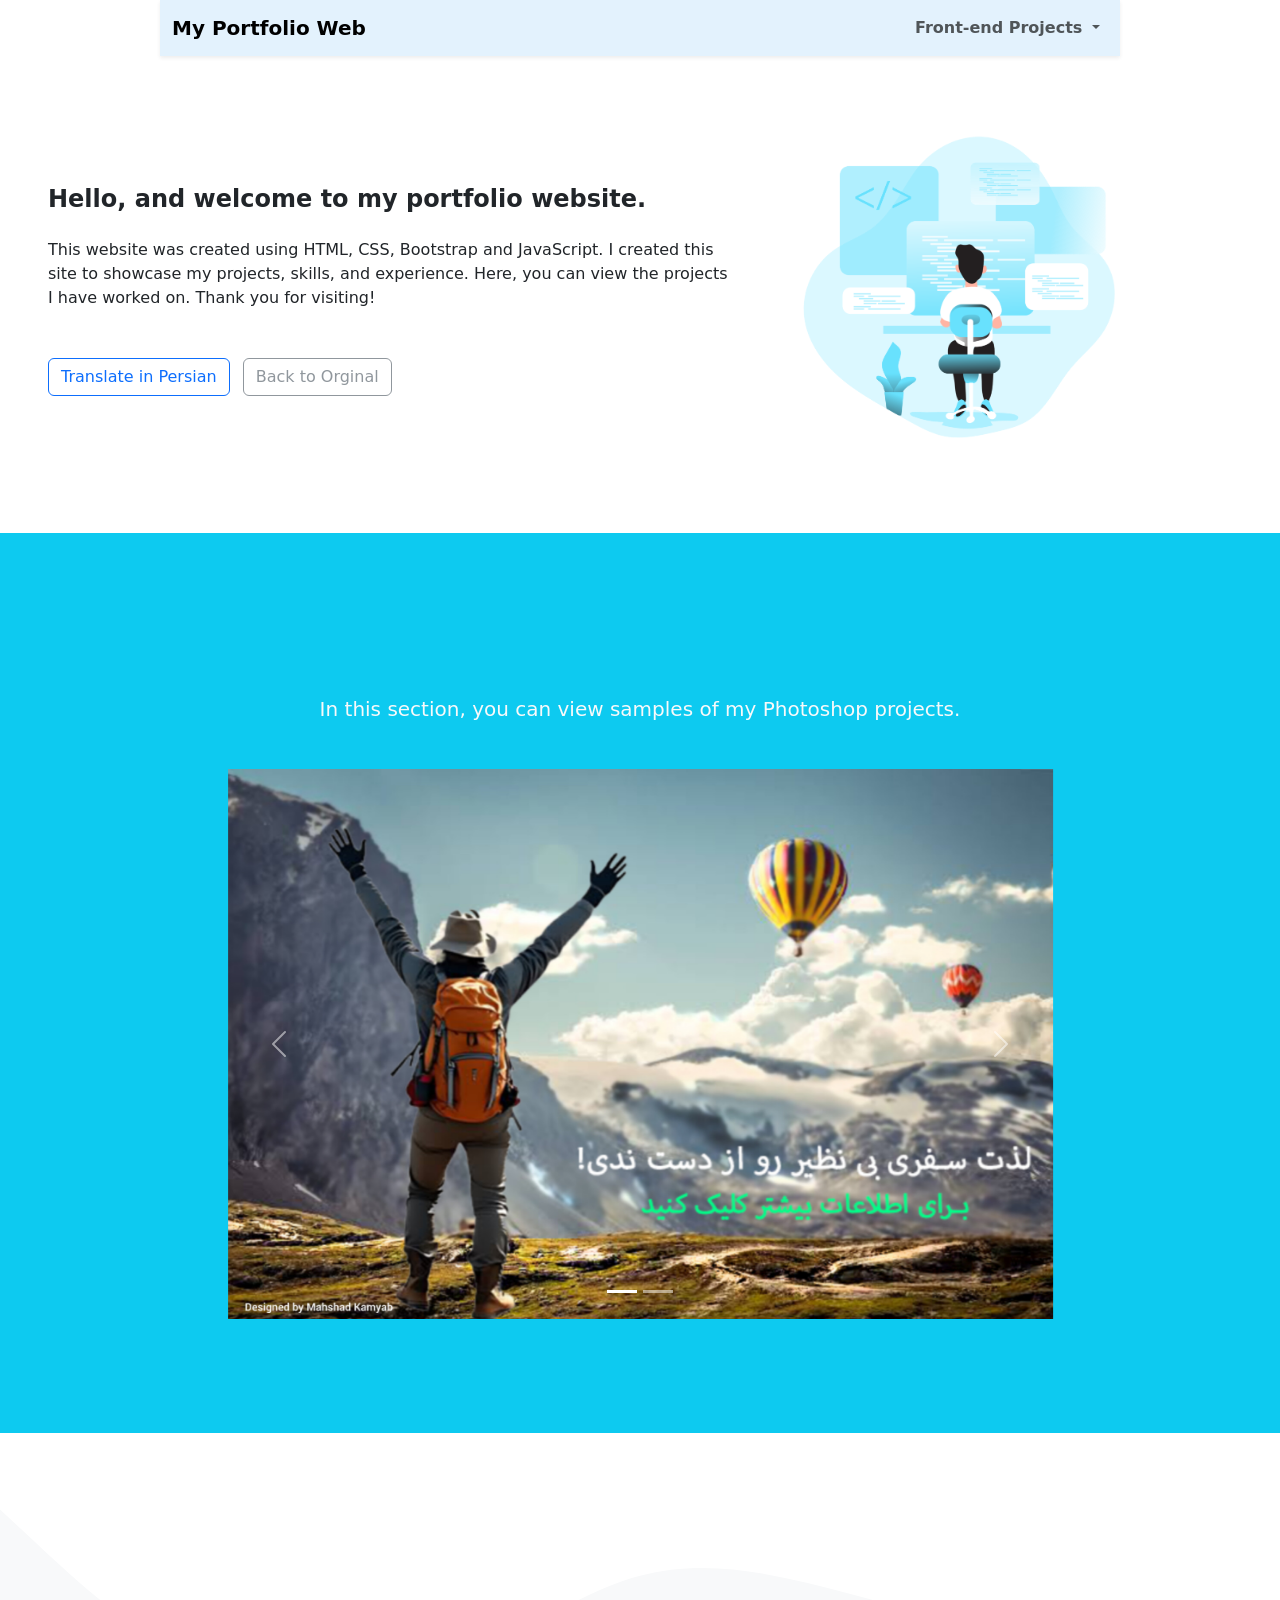
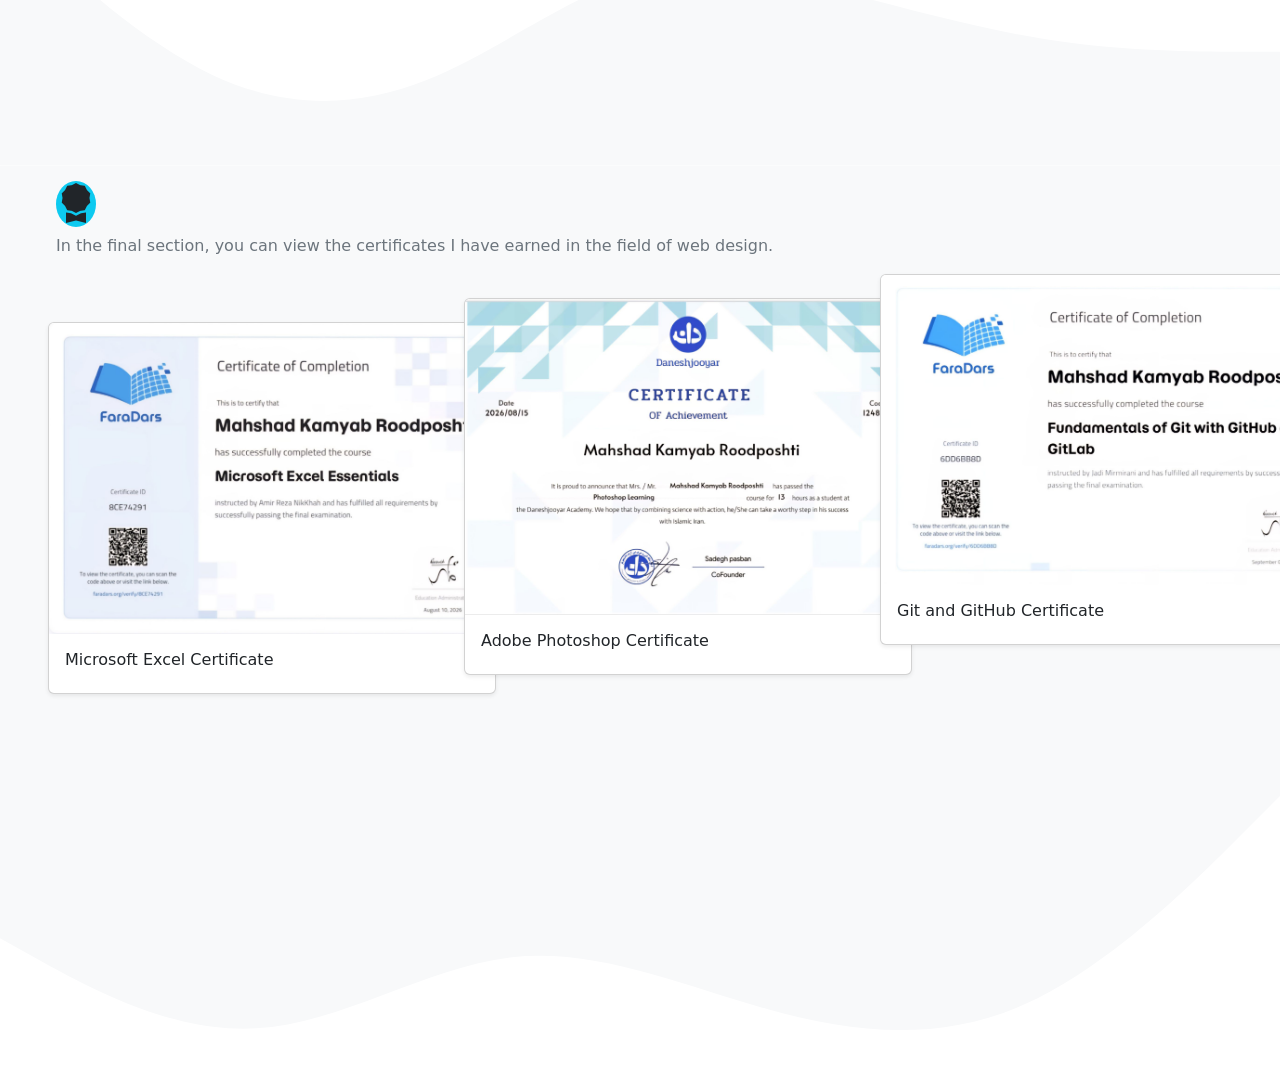
<file: index.html>
<!DOCTYPE html>
<html lang="en">

<head>
    <meta charset="UTF-8">
    <meta name="viewport" content="width=device-width, initial-scale=1.0">
    <link href="https://cdn.jsdelivr.net/npm/bootstrap@5.3.8/dist/css/bootstrap.min.css" rel="stylesheet"
        integrity="sha384-sRIl4kxILFvY47J16cr9ZwB07vP4J8+LH7qKQnuqkuIAvNWLzeN8tE5YBujZqJLB" crossorigin="anonymous">

    <link rel="stylesheet" href="https://cdn.jsdelivr.net/npm/bootstrap-icons@1.13.1/font/bootstrap-icons.min.css">

    <link rel="stylesheet" href="./main Resume/stylem.css">
    <title>My Resume</title>
</head>

<body style="overflow-x: hidden; height: 100vh;">
    <header>
        <nav id="nav1" class="navbar navbar-expand-lg d-flex justify-content-center fixed-top start-50 translate-middle-x shadow-sm w-75"
            style="background-color: #e3f2fd;" data-bs-theme="light">
            <div class="container">
                <a class="navbar-brand fw-bold fs-md-5 " href="#">My Portfolio Web</a>
                <button class="navbar-toggler" type="button" data-bs-toggle="collapse"
                    data-bs-target="#navbarNavDropdown" aria-controls="navbarNavDropdown" aria-expanded="false"
                    aria-label="Toggle navigation">
                    <span class="navbar-toggler-icon"></span>
                </button>
                <div class="collapse navbar-collapse" id="navbarNavDropdown">
                    <ul class="navbar-nav ms-auto">
                        <li class="nav-item dropdown">
                            <a class="nav-link dropdown-toggle fw-bold" href="#" role="button" data-bs-toggle="dropdown"
                                aria-expanded="false">
                                Front-end Projects
                            </a>
                            <ul class="dropdown-menu">
                                <li><a class="dropdown-item" href="./num1/index1.html" target="_blank">Project number
                                        one</a></li>
                                <li><a class="dropdown-item" href="./num2/index2.html" target="_blank">Project number
                                        two</a></li>
                                <li><a class="dropdown-item" href="./num3/index3.html" target="_blank">Project number
                                        three</a></li>
                                <li><a class="dropdown-item" href="./num4/index4.html" target="_blank">Project number
                                        four</a></li>
                            </ul>
                        </li>
                    </ul>
                </div>
            </div>
        </nav>
    </header>

    <section>
        <div id="div1" class="row mt-5 align-items-center">
            <div class="col-md-7">
                <div class="ms-4 ms-md-5">
                    <div id="paragraph">
                        <h4 class="fw-bold mt-5 mb-4">Hello, and welcome to my portfolio website.</h4>
                        This website was created using HTML, CSS, Bootstrap and JavaScript. I
                        created this site to showcase my projects, skills, and experience. Here, you can view the
                        projects I
                        have worked on. Thank you for visiting!
                    </div>
                    <button class="btn btn-outline-primary mt-5" id="btn2">Translate in Persian</button>
                    <button class="btn btn-outline-secondary opacity-75 ms-2 mt-5" id="btn3">Back to Orginal</button>
                </div>

            </div>
            <div id="imgcode" class="col-md-5 ms-md-0 mt-md-5">
                <img class="w-75" src="./stuff/coding-3-75.png" alt="">
            </div>
        </div>
    </section>
    <div class="mt-5"></div>

    <section id="sec1" class="bg-info photoshop-section d-flex flex-column align-items-center justify-content-center">

        <h4 class="text-light fs-5 fs-md-4 text-center mb-5">
            In this section, you can view samples of my Photoshop projects.
        </h4>

        <div class="container">
            <div id="carouselExampleCaptions" class="carousel slide mx-auto photoshop-carousel">

                <div class="carousel-indicators">
                    <button type="button" data-bs-target="#carouselExampleCaptions" data-bs-slide-to="0" class="active"
                        aria-current="true" aria-label="Slide 1">
                    </button>

                    <button type="button" data-bs-target="#carouselExampleCaptions" data-bs-slide-to="1"
                        aria-label="Slide 2">
                    </button>
                </div>

                <div class="carousel-inner">

                    <div class="carousel-item active">
                        <img src="./stuff/p1.jpg" class="d-block w-100" alt="Photoshop project 1">
                    </div>

                    <div class="carousel-item">
                        <img src="./stuff/p2.jpg" class="d-block w-100" alt="Photoshop project 2">
                    </div>

                </div>

                <button class="carousel-control-prev" type="button" data-bs-target="#carouselExampleCaptions"
                    data-bs-slide="prev">

                    <span class="carousel-control-prev-icon" aria-hidden="true"></span>

                    <span class="visually-hidden">Previous</span>
                </button>

                <button class="carousel-control-next" type="button" data-bs-target="#carouselExampleCaptions"
                    data-bs-slide="next">

                    <span class="carousel-control-next-icon" aria-hidden="true"></span>

                    <span class="visually-hidden">Next</span>
                </button>

            </div>
        </div>

    </section>

    <div class="mt-5"></div>

    <svg id="svg1" xmlns="http://www.w3.org/2000/svg" viewBox="0 0 1440 320">
        <path fill="#f8f9fa" fill-opacity="1"
            d="M0,32L40,69.3C80,107,160,181,240,218.7C320,256,400,256,480,224C560,192,640,128,720,106.7C800,85,880,107,960,128C1040,149,1120,171,1200,181.3C1280,192,1360,192,1400,192L1440,192L1440,320L1400,320C1360,320,1280,320,1200,320C1120,320,1040,320,960,320C880,320,800,320,720,320C640,320,560,320,480,320C400,320,320,320,240,320C160,320,80,320,40,320L0,320Z">
        </path>
    </svg>
    <section id="sec2" class="bg-light" style="height: 70vh;">
        <div class="row ">
            <div class="col ms-md-5 mt-2">
                <i class="bi bi-award-fill text-dark bg-info fs-1 rounded-circle ms-2"></i>
                <p class="text-secondary fs-6 fs-md-5 ms-2">In the final section, you can view the certificates I have
                    earned
                    in the field
                    of web design.</p>
            </div>
            <div class="row">
                <div id="card1" class="col-md-3 ms-md-5 mt-md-5 me-md-5">
                    <div id="img1" class="card shadow-sm" style="width: 28rem;">
                        <img src="./stuff/excel.jpg" class="card-img-top" alt="...">
                        <div class="card-body">
                            <h6 class="card-title">Microsoft Excel Certificate</h6>
                        </div>
                    </div>
                </div>
                <div id="card2" class="col-md-3 mt-md-4 ms-md-5 me-md-5">
                    <div id="img2" class="card shadow-sm" style="width: 28rem;">
                        <img src="./stuff/photoshop.jpg" class="card-img-top" alt="...">
                        <div class="card-body">
                            <h6 class="card-title">Adobe Photoshop Certificate</h6>
                        </div>
                    </div>
                </div>
                <div id="card3" class="col-md-3 ms-md-5">
                    <div id="img3" class="card shadow-sm" style="width: 28rem;">
                        <img src="./stuff/Git.jpg" class="card-img-top" alt="...">
                        <div class="card-body">
                            <h6 class="card-title">Git and GitHub Certificate</h6>
                        </div>
                    </div>
                </div>
            </div>
        </div>
    </section>
    <svg id="svg2" xmlns="http://www.w3.org/2000/svg" viewBox="0 0 1440 320">
        <path fill="#f8f9fa" fill-opacity="1"
            d="M0,160L48,186.7C96,213,192,267,288,261.3C384,256,480,192,576,181.3C672,171,768,213,864,240C960,267,1056,277,1152,234.7C1248,192,1344,96,1392,48L1440,0L1440,0L1392,0C1344,0,1248,0,1152,0C1056,0,960,0,864,0C768,0,672,0,576,0C480,0,384,0,288,0C192,0,96,0,48,0L0,0Z">
        </path>
    </svg>







    <script src="https://cdn.jsdelivr.net/npm/bootstrap@5.3.8/dist/js/bootstrap.bundle.min.js"></script>
    <script src="./main Resume/jsm.js"></script>
</body>

</html>
</file>
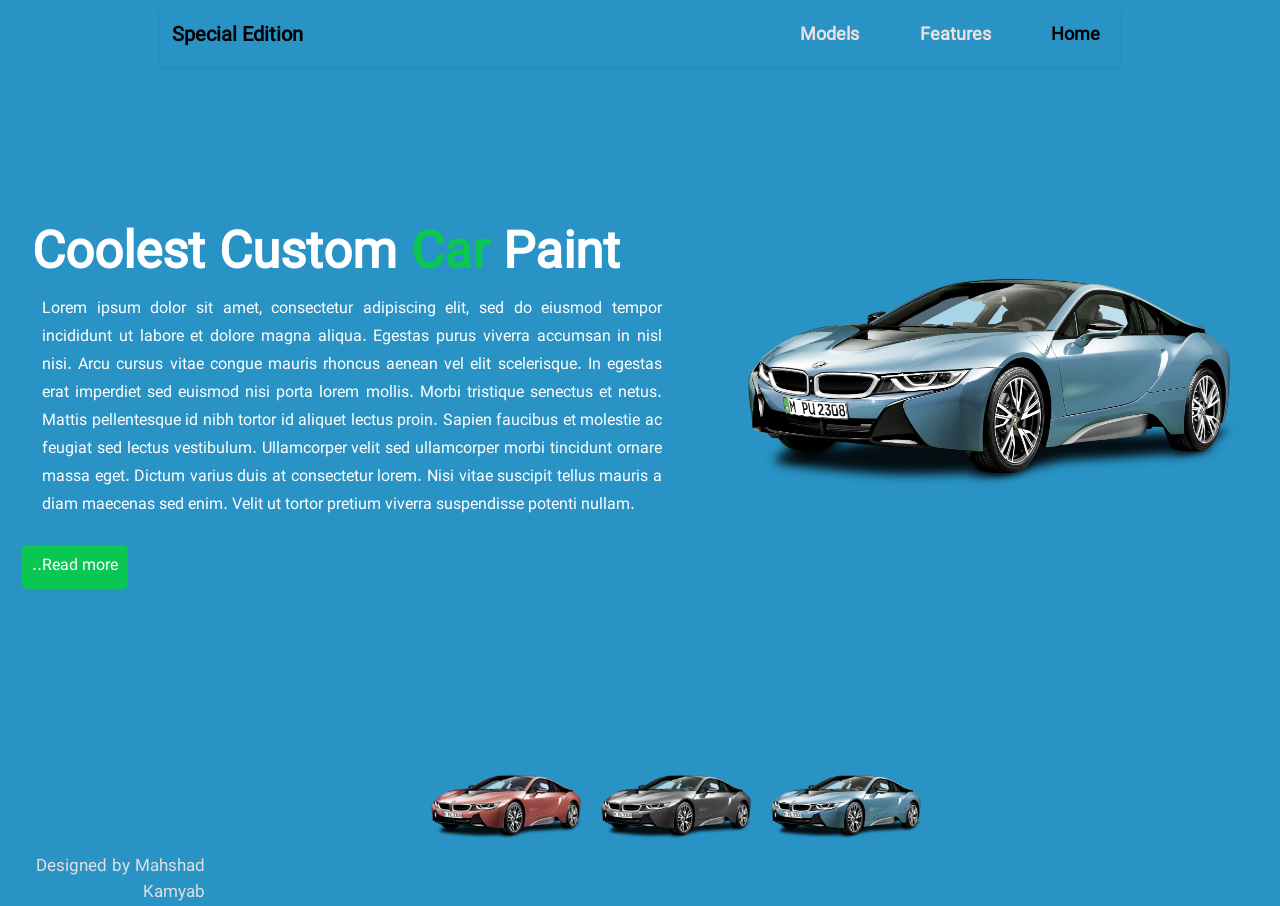
<file: num1/index1.html>
<!DOCTYPE html>
<html lang="en">

<head>
    <meta charset="UTF-8">
    <meta name="viewport" content="width=device-width, initial-scale=1.0">
    <link href="https://cdn.jsdelivr.net/npm/bootstrap@5.3.8/dist/css/bootstrap.min.css" rel="stylesheet"
        integrity="sha384-sRIl4kxILFvY47J16cr9ZwB07vP4J8+LH7qKQnuqkuIAvNWLzeN8tE5YBujZqJLB" crossorigin="anonymous">
    <link rel="stylesheet" href="./style1.css">
    <title>Resume number 1</title>
</head>

<body>
    <section class="section">
        <header>
            <nav class="navbar navbar-expand-lg shadow-sm w-75">
                <div class="container-fluid">
                    <div class="collapse navbar-collapse" id="navbarNav">
                        <ul class="navbar-nav ms-auto">
                            <li class="nav-item">
                                <a class="nav-link active" aria-current="page" href="#">Home</a>
                            </li>
                            <li class="nav-item">
                                <a class="nav-link" href="#">Features</a>
                            </li>
                            <li class="nav-item">
                                <a class="nav-link" href="#">Models</a>
                            </li>
                        </ul>
                    </div>
                    <a class="navbar-brand fw-bold fs-md-4" href="#">Special Edition</a>
                    <button class="navbar-toggler" type="button" data-bs-toggle="collapse" data-bs-target="#navbarNav"
                        aria-controls="navbarNav" aria-expanded="false" aria-label="Toggle navigation">
                        <span class="navbar-toggler-icon"></span>
                    </button>
                </div>
            </nav>
        </header>

        <div class="content">
            <div class="container">
                <div class="contentBox">
                    <div class="textBox">
                        <h3>Coolest Custom <span>Car</span> Paint</h3>
                        <p>Lorem ipsum dolor sit amet, consectetur adipiscing elit, sed do eiusmod tempor incididunt ut
                            labore et dolore magna aliqua. Egestas purus viverra accumsan in nisl nisi. Arcu cursus
                            vitae congue mauris rhoncus aenean vel elit scelerisque. In egestas erat imperdiet sed
                            euismod nisi porta lorem mollis. Morbi tristique senectus et netus. Mattis pellentesque id
                            nibh tortor id aliquet lectus proin. Sapien faucibus et molestie ac feugiat sed lectus
                            vestibulum. Ullamcorper velit sed ullamcorper morbi tincidunt ornare massa eget. Dictum
                            varius duis at consectetur lorem. Nisi vitae suscipit tellus mauris a diam maecenas sed
                            enim. Velit ut tortor pretium viverra suspendisse potenti nullam.</p>
                        <a id="a1" href="#">Read more..</a>
                    </div>
                    <div class="imgBox">
                        <img src="./img/blue.png" class="bmw" alt="">
                    </div>
                </div>
            </div>
            <ul class="bottom">
                <li><a href="#"><img id="img1" src="./img/blue.png" onclick="imageslider('./img/blue.png');changecolor('#2893c4')"
                            alt=""></a></li>
                <li><a href="#"><img id="img2" src="./img/black.png"
                            onclick="imageslider('./img/black.png');changecolor('#494747')" alt=""></a></li>
                <li><a href="#"><img id="img3" src="./img/red.png" onclick="imageslider('./img/red.png');changecolor('#9c3333')"
                            alt=""></a></li>

            </ul>
        </div>
    </section>
    <p id="para">Designed by Mahshad Kamyab</p>


    <script src="https://cdn.jsdelivr.net/npm/bootstrap@5.3.8/dist/js/bootstrap.bundle.min.js"></script>
    <script src="./js1.js"></script>

</body>

</html>
</file>
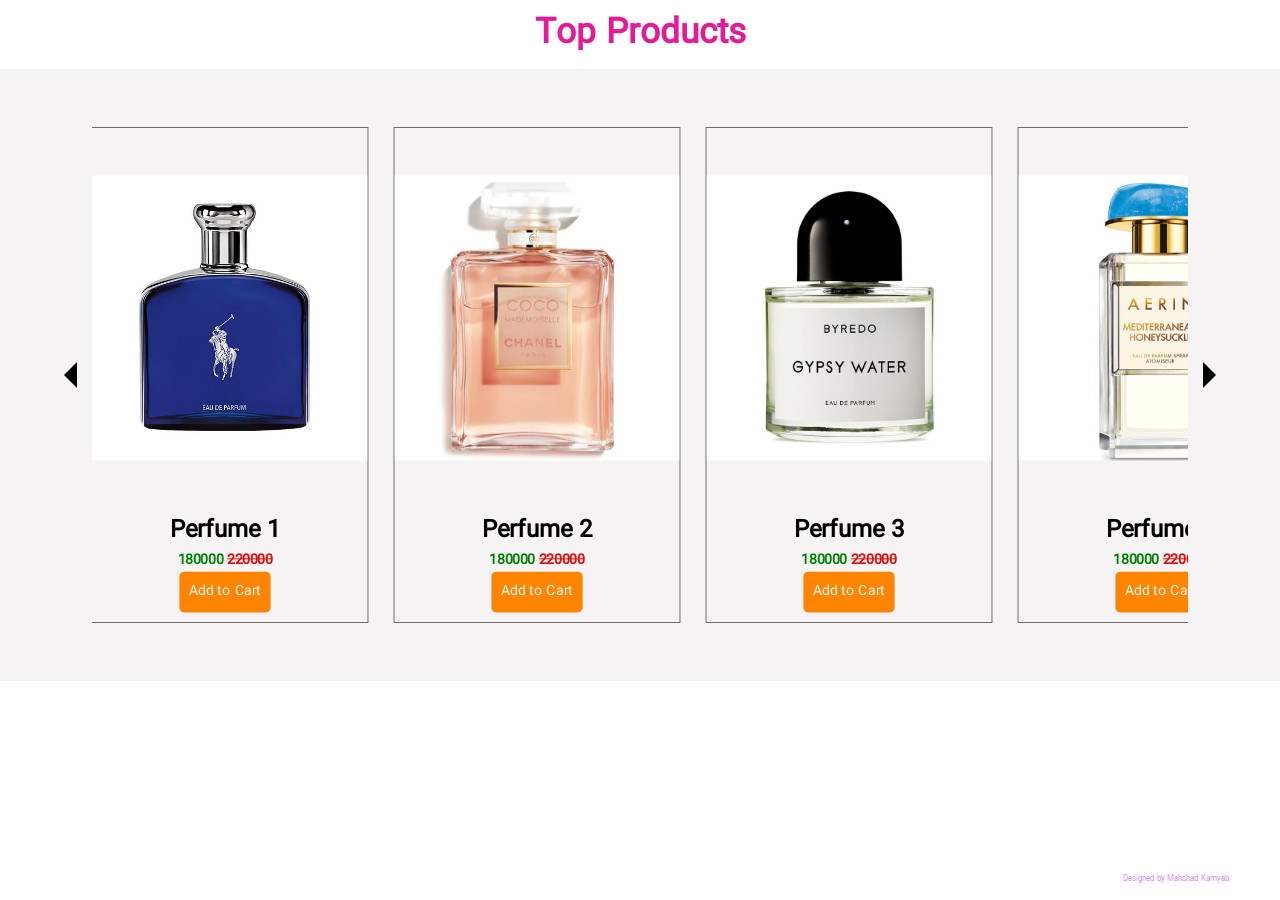
<file: num2/index2.html>
<!DOCTYPE html>
<html lang="en">

<head>
    <meta charset="UTF-8">
    <meta name="viewport" content="width=device-width, initial-scale=1.0">
    <link rel="stylesheet" href="./style2.css">
    <title>Resume number 2</title>
</head>

<body>
    <h1>Top Products</h1>
    <main>
        <div class="slider-container">
            <div class="arrow-right" id="right"></div>
            <section class="container" id="slider">
                <div class="thumbnail">
                    <img src="./img/1.jpg" alt="">
                    <div class="info">
                        <h2>Perfume 1</h2>
                        <p>180000 <span>220000</span></p>
                        <a href="#">Add to Cart</a>
                    </div>
                </div>
                <div class="thumbnail">
                    <img src="./img/2.jpg" alt="">
                    <div class="info">
                        <h2>Perfume 2</h2>
                        <p>180000 <span>220000</span></p>
                        <a href="#">Add to Cart</a>
                    </div>
                </div>
                <div class="thumbnail">
                    <img src="./img/3.jpg" alt="">
                    <div class="info">
                        <h2>Perfume 3</h2>
                        <p>180000 <span>220000</span></p>
                        <a href="#">Add to Cart</a>
                    </div>
                </div>
                <div class="thumbnail">
                    <img src="./img/4.jpg" alt="">
                    <div class="info">
                        <h2>Perfume 4</h2>
                        <p>180000 <span>220000</span></p>
                        <a href="#">Add to Cart</a>
                    </div>
                </div>
                <div class="thumbnail">
                    <img src="./img/5.jpg" alt="">
                    <div class="info">
                        <h2>Perfume 5</h2>
                        <p>180000 <span>220000</span></p>
                        <a href="#">Add to Cart</a>
                    </div>
                </div>
                <div class="thumbnail">
                    <img src="./img/6.jpg" alt="">
                    <div class="info">
                        <h2>Perfume 6</h2>
                        <p>180000 <span>220000</span></p>
                        <a href="#">Add to Cart</a>
                    </div>
                </div>
                <div class="thumbnail">
                    <img src="./img/7.jpg" alt="">
                    <div class="info">
                        <h2>Perfume 7</h2>
                        <p>180000 <span>220000</span></p>
                        <a href="#">Add to Cart</a>
                    </div>
                </div>
                <div class="thumbnail">
                    <img src="./img/8.jpg" alt="">
                    <div class="info">
                        <h2>Perfume 8</h2>
                        <p>180000 <span>220000</span></p>
                        <a href="#">Add to Cart</a>
                    </div>
                </div>
                <div class="thumbnail">
                    <img src="./img/9.jpg" alt="">
                    <div class="info">
                        <h2>Perfume 9</h2>
                        <p>180000 <span>220000</span></p>
                        <a href="#">Add to Cart</a>
                    </div>
                </div>
                <div class="thumbnail">
                    <img src="./img/10.jpg" alt="">
                    <div class="info">
                        <h2>Perfume 10</h2>
                        <p>180000 <span>220000</span></p>
                        <a href="#">Add to Cart</a>
                    </div>
                </div>
            </section>
            <div class="arrow-left" id="left"></div>
        </div>
    </main>
    <p id="para">Designed by Mahshad Kamyab</p>


</body>
<script src="./js2.js"></script>

</html>
</file>
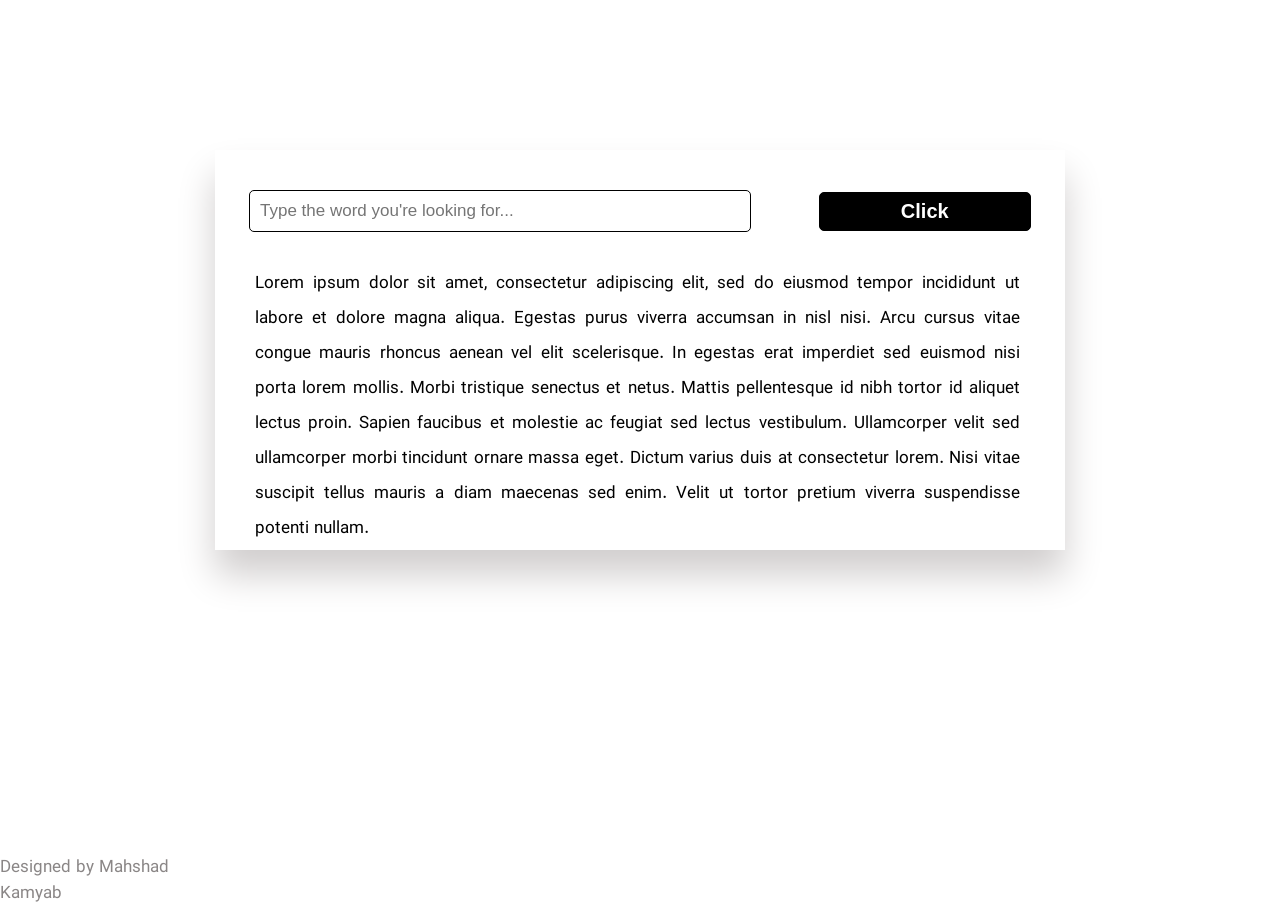
<file: num3/index3.html>
<!DOCTYPE html>
<html lang="en">
<head>
    <meta charset="UTF-8">
    <meta name="viewport" content="width=device-width, initial-scale=1.0">
    <link rel="stylesheet" href="./style3.css">
    <title>Resume number3</title>
</head>
<body>
    <div class="container">
        <div class="up-box">
            <input type="text" id="input" placeholder="Type the word you're looking for...">
            <button id="btn" onclick="search()">Click</button>
        </div>
        <div class="content">
            <p id="parag">Lorem ipsum dolor sit amet, consectetur adipiscing elit, sed do eiusmod tempor incididunt ut labore et dolore magna aliqua. Egestas purus viverra accumsan in nisl nisi. Arcu cursus vitae congue mauris rhoncus aenean vel elit scelerisque. In egestas erat imperdiet sed euismod nisi porta lorem mollis. Morbi tristique senectus et netus. Mattis pellentesque id nibh tortor id aliquet lectus proin. Sapien faucibus et molestie ac feugiat sed lectus vestibulum. Ullamcorper velit sed ullamcorper morbi tincidunt ornare massa eget. Dictum varius duis at consectetur lorem. Nisi vitae suscipit tellus mauris a diam maecenas sed enim. Velit ut tortor pretium viverra suspendisse potenti nullam.</p>
        </div>
    </div>
    <p id="para">Designed by Mahshad Kamyab</p>

<script src="./js3.js"></script>
</body>

</html>
</file>
<file: main Resume/stylem.css>
/* Carousel responsive */
* {
    padding: 0;
    margin: 0;
}



.photoshop-section {
    width: 100%;
    min-height: 100vh;
    padding: 100px 0 50px;
}

.photoshop-carousel {
    width: 100%;
    max-width: 850px;
    margin: 0 auto;
}

.photoshop-carousel .carousel-item img {
    display: block;
    width: 100%;
    height: clamp(240px, 55vw, 550px);
    object-fit: contain;
}

@media (max-width: 767.98px) {
    .photoshop-section {
        min-height: auto;
        padding: 80px 0 40px;
    }

    .photoshop-section .container {
        padding-left: 12px;
        padding-right: 12px;
    }

    .photoshop-carousel {
        max-width: 100%;
    }

    .photoshop-carousel .carousel-item img {
        height: 300px;
    }

}

@media (max-width: 700px) {
    .photoshop-carousel .carousel-item img {
        height: 240px;
    }

    body {
        position: relative;
    }
    #nav1{
        justify-content: center;
        align-items: center;
    }

    #paragraph {
        width: 100%;
    }


    #div1 {
        position: relative;
    }

    #imgcode {
        position: absolute;
        top: 100%;
        left: 10%;

    }

    #sec1 {
        position: absolute;
        top: 100%;
    }

    #sec2 {
        position: absolute;
        top: 190%;
        height: 1200px !important;
    }

    #img1 {
        width: 80% !important;
        margin-bottom: 1rem;
    }

    #img2 {
        width: 80% !important;
        margin-bottom: 1rem;
    }

    #img3 {
        width: 80% !important;
        margin-bottom: 1rem;
    }

    #svg1 {
        visibility: hidden;
    }

    #card1,
    #card2,
    #card3 {
        display: flex;
        flex-direction: column;
        align-items: center;
        justify-content: center;
    }

    #svg2 {
        visibility: hidden;
    }

}
</file>
<file: num1/style1.css>
@font-face {
    font-family: 'vazir';
    src: url('../fonts/vazir.ttf') format('truetype'),
        url('../fonts/vazir.eot') format('eot'),
        url('../fonts/vazir.woff') format('woff');
}

* {
    box-sizing: border-box;
    padding: 0;
    margin: 0;
}

body {
    font-family: 'vazir';
    direction: rtl;
    height: 100vh;
    background-color: #2893c4;
    position: relative;
    overflow: hidden;
}

section {
    position: relative;
    width: 100%;
    height: 100vh;
    display: flex;
    align-items: center;
    justify-items: center;
}

.navbar {
    margin: auto;
    width: 1400px;
    display: flex;
    justify-content: space-between;
}

header {
    position: absolute;
    top: 0;
    right: 0;
    width: 100%;
    height: 8vh;
    display: flex;
    align-items: center;
    justify-content: center;
}

header .navbar ul {
    list-style: none;
    width: 40%;
    display: flex;
    align-items: center;
    justify-content: space-between;
}

header .navbar ul li a {
    color: #ece0e0;
    text-decoration: none;
    cursor: pointer;
    transition: all .2s ease-in;
    font-size: 18px;
    font-weight: 900;
}

header .navbar ul li a:hover {
    color: rgb(255, 140, 0);
}

header .navbar span {
    font-size: 23px;
    font-weight: 900;
    color: rgb(232, 220, 204);
    letter-spacing: 2px;
}

.content {
    width: 100%;

}

.content .contentBox {
    position: absolute;
    top: 25%;
    left: 0%;
    width: 100%;
    display: flex;
    align-items: center;
    justify-content: center;
    flex-direction: row-reverse;
}


.content .contentBox .imgBox {
    width: 45%;
}

.content .contentBox .imgBox img {
    width: 90%;
}

.content .contentBox .textBox {
    width: 50%;
}

.content .contentBox .textBox h3 {
    color: #fff;
    font-weight: 900;
    font-size: 3.2rem;
    direction: ltr;
}


.content .contentBox .textBox h3 span {
    color: #0ac752;
}

.content .contentBox .textBox p {
    color: #fff;
    line-height: 28px;
    text-align: justify;
    margin: 10px;
    direction: ltr;
}

.content .contentBox .textBox a {
    position: absolute;
    right: 90%;
    text-decoration: none;
    background: #0ac752;
    padding: 10px;
    margin-top: 15px;
    color: #fff;
    border-radius: 5px;
}

.content ul.bottom {
    position: absolute;
    bottom: 40px;
    left: 50px;
    right: 0px;
    display: flex;
    align-items: center;
    justify-content: center;
    list-style: none;
}

.content ul.bottom li a img {
    width: 170px;
    text-decoration: none;
    padding-right: 10px;

}

#para {
    position: absolute;
    color: #e1e0e0;
    font-size: 17px;
    top: 95%;
    right: 84%;
}

@media (max-width: 700px) {
    body {
        overflow-y: auto;
        height: 100vh;
    }

    .navbar {
        width: 75%;
        margin-inline: auto;
    }

    .section {
        position: relative;
        width: 100vw;
        height: 130vh;
    }

    .textBox {
        position: absolute;
        top: 0%;
        left: 9%;
        font-size: 10px;
    }

    h3 {
        font-size: 25px !important;
    }

    #a1 {
        position: absolute;
        right: 65%;

    }

    .imgBox {
        position: absolute;
        top: 0%;
        left: 55%;
    }

    #img1 {
        width: 30%;
        position: absolute;
        left: 5%;
    }

    #img2 {
        width: 30%;
        position: absolute;
        left: 33%;
    }

    #img3 {
        width: 30%;
        position: absolute;
        left: 60%;
    }

    #para {
        font-size: 8px;
        position: absolute;
        top: 115%;
        right: 10%;
    }

}
</file>
<file: num2/style2.css>
@font-face {
    font-family: 'vazir';
    src: url('../fonts/vazir.ttf') format('truetype'),
        url('../fonts/vazir.eot') format('eot'),
        url('../fonts/vazir.woff') format('woff');
}

* {
    padding: 0;
    margin: 0;
}

html {
    font-size: 10px;
}

body {
    font-family: 'vazir';
    direction: rtl;
    height: 100vh;
    overflow: hidden;
}

h1 {
    font-size: 35px;
    color: rgb(228, 26, 151);
    text-align: center;
    padding: 7px;
}

main {
    padding: 4rem 0;
    background-color: #f5f3f4;
}

.slider-container {
    margin: 0 auto;
    max-width: 90%;
    display: flex;
    justify-content: center;
    align-items: center;
}

section {
    width: 100%;
    margin: 0 auto;
    display: flex;
    align-items: center;
    justify-content: flex-start;
    flex-wrap: nowrap;
    overflow-x: auto;
    direction: ltr;
}



section .thumbnail img {
    width: 300px;
    height: 400px;
    object-fit: contain;
}

section::-webkit-scrollbar {
    background: #d5d5d5;
    border: 1px solid #d5d5d5;
    height: 5px;
    width: 2px;
}


section::-webkit-scrollbar-thumb {
    background: rgb(197, 46, 157);
}

section .thumbnail {
    flex: 0 0 auto;
    margin: 5px;
    cursor: pointer;
    object-fit: cover;
    border: 1px solid #666;
    overflow: hidden;
    transform: scale(.95);
    transition: all .3s ease-in-out;
}

section .thumbnail:hover {
    transform: scale(1);
}

section .thumbnail .info {
    text-align: center;
    padding-bottom: 2rem;
}

section .info h2 {
    font-size: 25px;
}

section .info p {
    font-size: 15px;
    color: green;
    font-weight: 900;
    padding-bottom: 10px;
}

section .info span {
    text-decoration: line-through;
    color: rgb(226, 10, 10);
}

section .info a {
    text-decoration: none;
    color: white;
    background-color: rgb(255, 132, 0);
    font-size: 15px;
    padding: 10px;
    border-radius: 5px;
    transition: all .3s ease-in-out;
}

section .info a:hover {
    background-color: rgb(220, 20, 127);
}

.arrow-right {
    width: 0;
    height: 0;
    margin-left: 15px;
    border-top: 13px solid transparent;
    border-bottom: 13px solid transparent;
    border-left: 13px solid rgb(0, 0, 0);
    cursor: pointer;
}

.arrow-left {
    width: 0;
    height: 0;
    margin-right: 15px;
    border-top: 13px solid transparent;
    border-bottom: 13px solid transparent;
    border-right: 13px solid rgb(0, 0, 0);
    cursor: pointer;
}
#para {
    position: absolute;
    color: #d892ea;
    font-size: 8px;
    top: 97%;
    right: 4%;
}
</file>
<file: num3/style3.css>
@font-face {
    font-family: 'vazir';
    src: url('../fonts/vazir.eot') , format('eot'),
    url('../fonts/vazir.woff') , format('woff'),
    url('../fonts/vazir.ttf') , format('truetype');
}
*{
    padding: 0;
    margin: 0;
    box-sizing: border-box;
}
body{
    direction: ltr;
    font-family: 'vazir';
    align-items: center;
    justify-content: center;
}
.container{
    width: 850px;
    height: 400px;
    box-shadow: 0px 25px 35px rgb(209, 206, 206);
    margin: 150px auto;
}
.container .up-box{
    display: flex;
    align-items: center;
    justify-content: space-around;
}
.container .up-box input{
    width: 59%;
    margin-top: 40px;
    padding: 10px;
    outline: none;
    font-size: 17px;
    border-radius: 5px;
    border: 1px solid #000;

}
.container .up-box button{
    padding: 7px;
    margin-top: 40px;
    width: 25%;
    color: white;
    background-color: black;
    border-radius: 5px;
    font-size: 20px;
    font-weight: 900;
    border: 1px solid black;
    cursor: pointer;
}
.container .content{
    width: 90%;
    height: 50%;
    line-height: 35px;
    font-size: 17px;
    text-align: justify;
    margin: 35px 40px;
}
#para {
    position: absolute;
    color: #8a8686;
    font-size: 17px;
    top: 95%;
    right: 84%;
}

@media (max-width: 700px) {
    .container{
        width: 98%;
    }
    .content{
        width: 100%;
    }
    #parag{
        margin-right: 30px;
        line-height: 20px;
        font-size: 12px;
    }
    #para{
        position: absolute;
        left: 2%;
        font-size: 8px;
        display: inline;
        width: 50%;
    }
    input::placeholder{
        font-size: 15px;
    }
}
</file>
